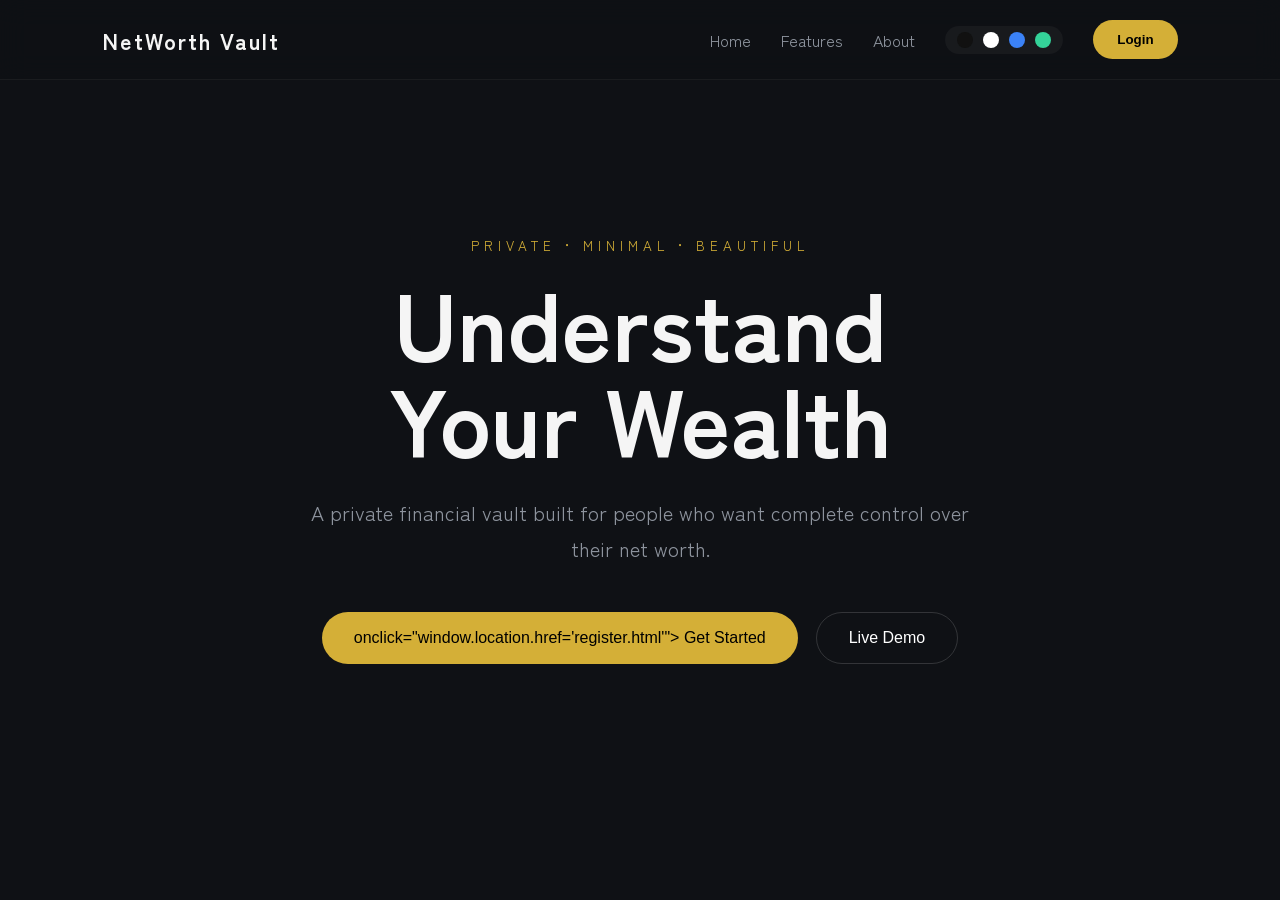
<file: index.html>
<!DOCTYPE html>
<html lang="en">

<head>
    <meta charset="UTF-8">
    <meta name="viewport" content="width=device-width, initial-scale=1.0">
    <title>NetWorth Vault</title>

    <link rel="stylesheet" href="style.css">
</head>

<body>

<header>

    <div class="logo">
        NetWorth Vault
    </div>

    <nav>

        <a href="#">Home</a>
        <a href="#">Features</a>
        <a href="#">About</a>

        <div class="theme-picker">

            <span class="theme black"></span>
            <span class="theme white"></span>
            <span class="theme blue"></span>
            <span class="theme green"></span>

        </div>

        <button onclick="window.location.href='login.html'">
            Login
        </button>

    </nav>

</header>


<section class="hero">

    <small>
        PRIVATE • MINIMAL • BEAUTIFUL
    </small>

    <h1>
        Understand<br>
        Your Wealth
    </h1>

    <p>

        A private financial vault built for people who
        want complete control over their net worth.

    </p>

    <div class="hero-buttons">

        <button class="primary">
        onclick="window.location.href='register.html'">

Get Started
        </button>

        <button class="secondary">
            Live Demo
        </button>

    </div>

</section>

<script src="script.js"></script>

</body>

</html>
</file>
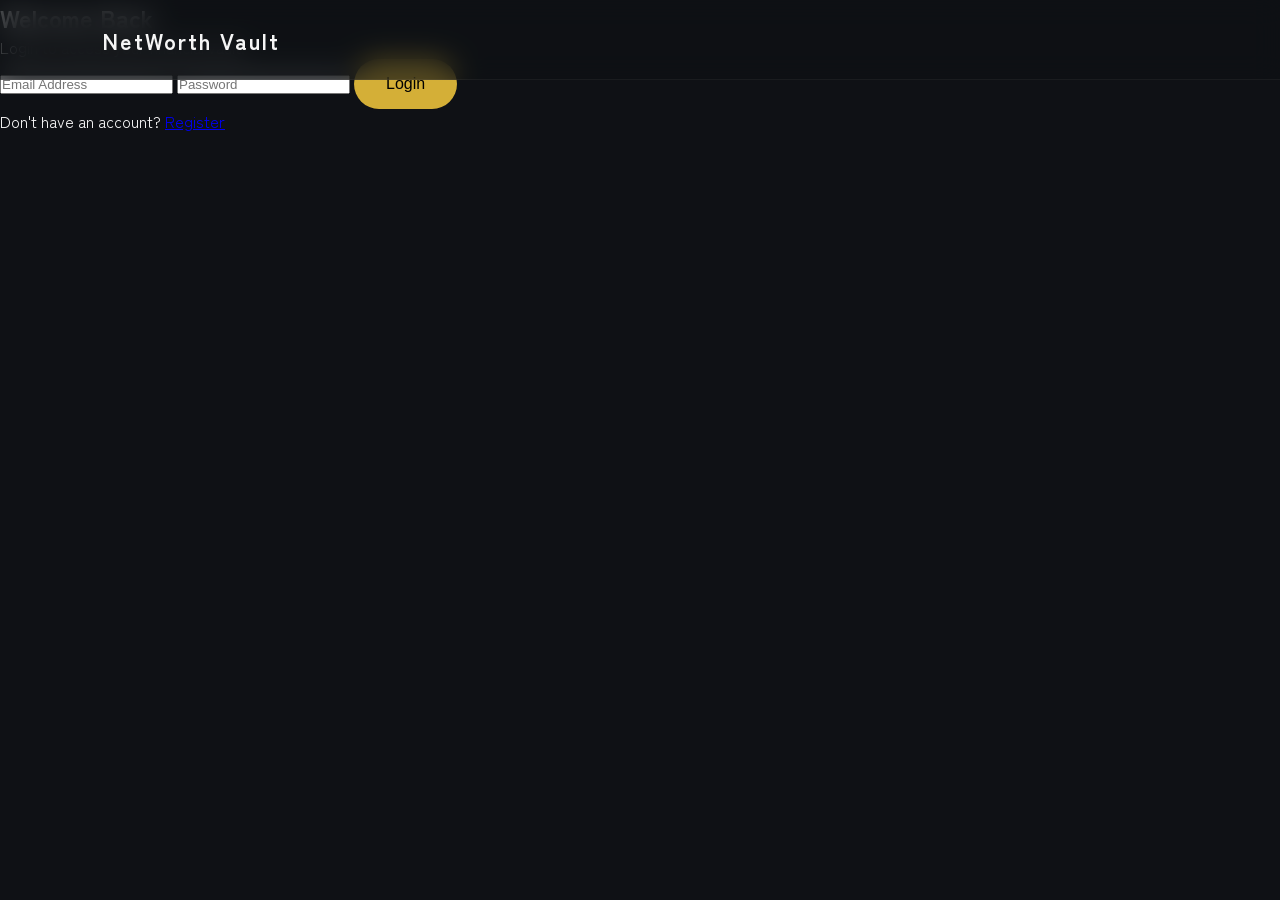
<file: dashboard.html>
<!DOCTYPE html>
<html lang="en">

<head>

<meta charset="UTF-8">

<meta name="viewport"
content="width=device-width, initial-scale=1.0">

<title>Dashboard | NetWorth Vault</title>

<link rel="stylesheet" href="style.css">

</head>

<body>

<header>

<div class="logo">

NetWorth Vault

</div>

<nav>

<a href="#">Dashboard</a>

<a href="#">Assets</a>

<a href="#">Liabilities</a>

<a href="#">Reports</a>

<button id="logoutBtn">

Logout

</button>

</nav>

</header>

<section class="dashboard">

<h1>

Financial Dashboard

</h1>

<div class="dashboard-grid">

<div class="card">

<h3>

Net Worth

</h3>

<h2>

₹0

</h2>

</div>

<div class="card">

<h3>

Assets

</h3>

<h2>

₹0

</h2>

</div>

<div class="card">

<h3>

Liabilities

</h3>

<h2>

₹0

</h2>

</div>

</div>

</section>

<script src="script.js"></script>

</body>

</html>
</file>
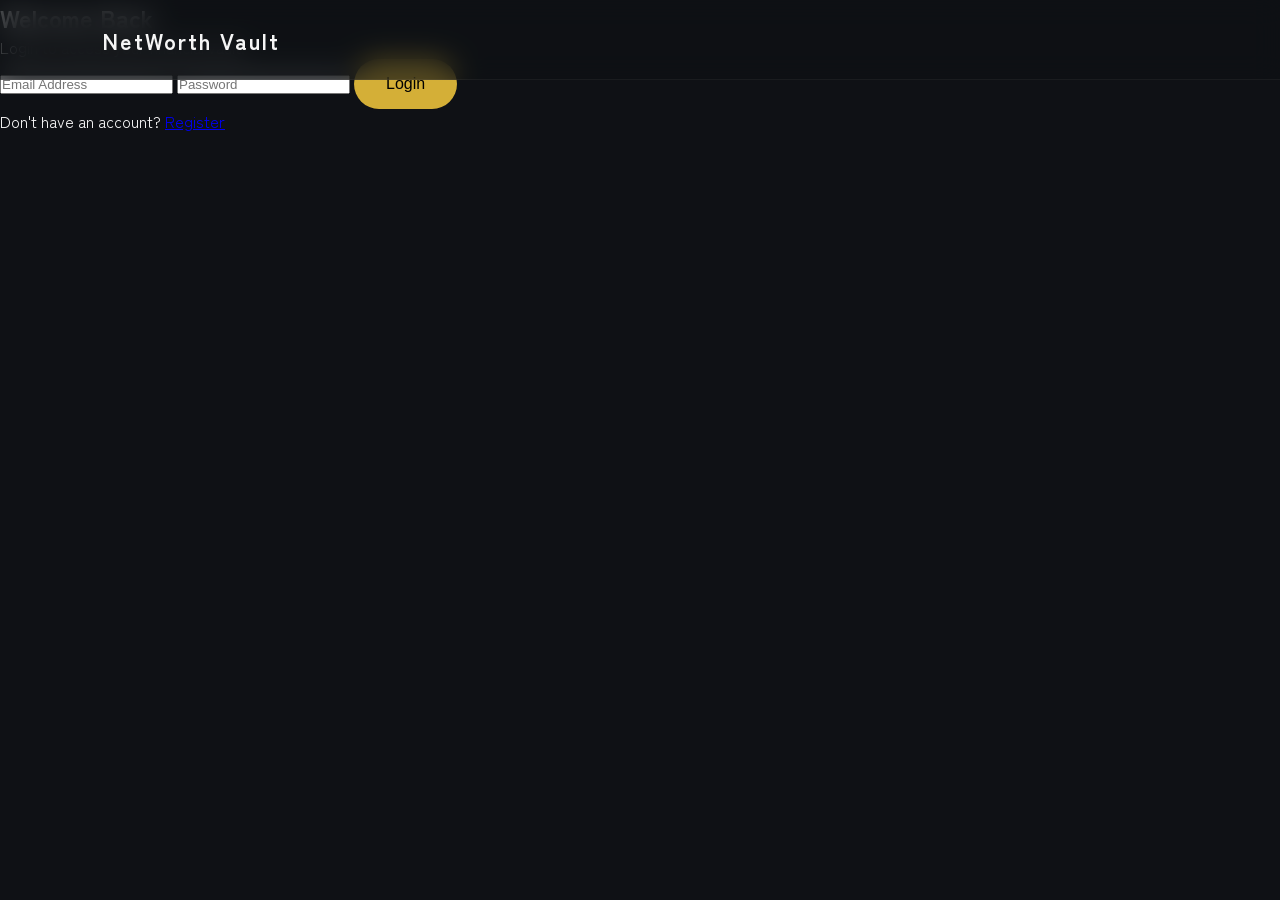
<file: login.html>
<!DOCTYPE html>
<html lang="en">

<head>

    <meta charset="UTF-8">

    <meta name="viewport"
          content="width=device-width, initial-scale=1.0">

    <title>Login | NetWorth Vault</title>

    <link rel="stylesheet" href="style.css">

</head>

<body>

<header>

    <div class="logo">

        NetWorth Vault

    </div>

</header>

<section class="login-container">

    <div class="login-card">

        <h1>

            Welcome Back

        </h1>

        <p>

            Login to access your financial vault.

        </p>

        <form>

            <input
                type="email"
                placeholder="Email Address"
            >

            <input
                type="password"
                placeholder="Password"
            >

            <button
                class="primary"
                type="submit">

                Login

            </button>

        </form>

        <div class="bottom-link">

            Don't have an account?

            <a href="register.html">

                Register

            </a>

        </div>

    </div>

</section>

<script src="script.js"></script>

</body>

</html>
</file>
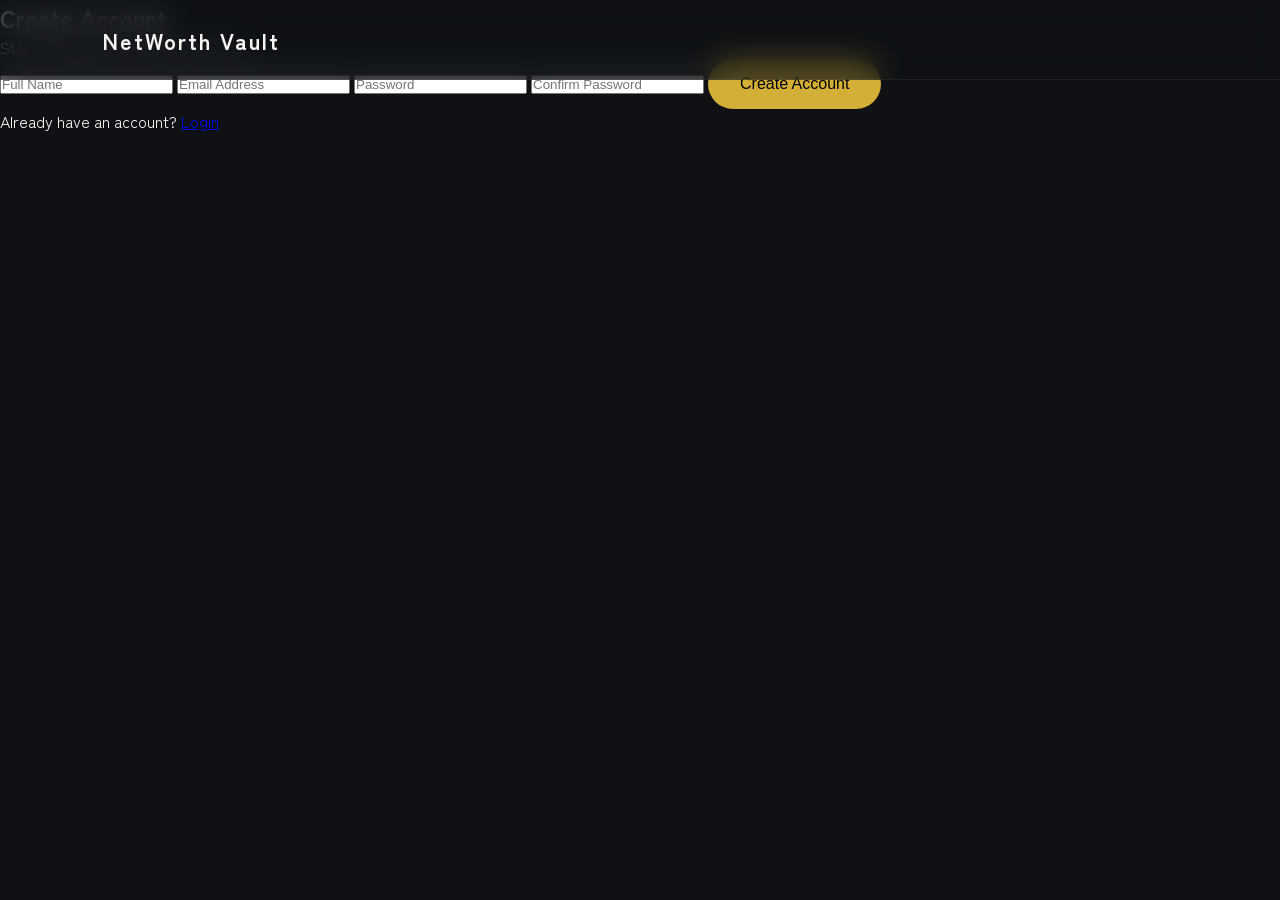
<file: register.html>
<!DOCTYPE html>
<html lang="en">

<head>

    <meta charset="UTF-8">
    <meta name="viewport" content="width=device-width, initial-scale=1.0">

    <title>Register | NetWorth Vault</title>

    <link rel="stylesheet" href="style.css">

</head>

<body>

<header>

    <div class="logo">
        NetWorth Vault
    </div>

</header>

<section class="login-container">

    <div class="login-card">

        <h1>Create Account</h1>

        <p>
            Start tracking your financial journey.
        </p>

        <form>

            <input
                type="text"
                placeholder="Full Name"
            >

            <input
                type="email"
                placeholder="Email Address"
            >

            <input
                type="password"
                placeholder="Password"
            >

            <input
                type="password"
                placeholder="Confirm Password"
            >

            <button
                class="primary"
                type="submit">

                Create Account

            </button>

        </form>

        <div class="bottom-link">

            Already have an account?

            <a href="login.html">

                Login

            </a>

        </div>

    </div>

</section>

<script src="script.js"></script>

</body>

</html>
</file>
<file: style.css>
/* ======================================
   NetWorth Vault
   Version 0.1.0
====================================== */

@import url('https://fonts.googleapis.com/css2?family=Zen+Kaku+Gothic+New:wght@300;400;500;700&display=swap');

:root{

    --bg:#0f1115;
    --surface:#171b22;
    --surface2:#20242d;

    --text:#f5f5f5;
    --muted:#8d939d;

    --gold:#d4af37;
    --green:#34d399;
    --red:#ef4444;

    --radius:22px;

}

*{
    margin:0;
    padding:0;
    box-sizing:border-box;
}

html{
    scroll-behavior:smooth;
}

body{

    font-family:"Zen Kaku Gothic New",sans-serif;

    background:var(--bg);

    color:var(--text);

    min-height:100vh;

    overflow-x:hidden;

}

/* ---------- Background ---------- */

body::before{

    content:"";

    position:fixed;

    inset:0;

    pointer-events:none;

    opacity:.04;

    background-image:

    linear-gradient(rgba(255,255,255,.08) 1px,transparent 1px),

    linear-gradient(90deg,rgba(255,255,255,.08) 1px,transparent 1px);

    background-size:50px 50px;

}

/* ---------- Header ---------- */

header{

    position:fixed;

    top:0;

    left:0;

    width:100%;

    height:80px;

    padding:0 8%;

    display:flex;

    align-items:center;

    justify-content:space-between;

    backdrop-filter:blur(14px);

    background:rgba(15,17,21,.65);

    border-bottom:1px solid rgba(255,255,255,.05);

    z-index:100;

}

.logo{

    font-size:22px;

    font-weight:700;

    letter-spacing:2px;

}

nav{

    display:flex;

    align-items:center;

    gap:30px;

}

nav a{

    color:var(--muted);

    text-decoration:none;

    transition:.25s;

}

nav a:hover{

    color:white;

}

nav button{

    padding:12px 24px;

    border:none;

    border-radius:999px;

    background:var(--gold);

    font-weight:700;

    cursor:pointer;

}

/* ---------- Theme Picker ---------- */

.theme-picker{

    display:flex;

    gap:10px;

    padding:6px 12px;

    border-radius:999px;

    background:rgba(255,255,255,.04);

}

.theme{

    width:16px;

    height:16px;

    border-radius:50%;

    cursor:pointer;

}

.black{background:#111;}
.white{background:white;}
.blue{background:#3b82f6;}
.green{background:#34d399;}

/* ---------- Hero ---------- */

.hero{

    min-height:100vh;

    display:flex;

    flex-direction:column;

    justify-content:center;

    align-items:center;

    text-align:center;

    padding:40px;

}

.hero small{

    color:var(--gold);

    letter-spacing:5px;

    margin-bottom:18px;

}

.hero h1{

    font-size:clamp(52px,8vw,96px);

    line-height:1;

    margin-bottom:30px;

}

.hero p{

    max-width:700px;

    color:var(--muted);

    font-size:20px;

    line-height:1.8;

    margin-bottom:45px;

}

.hero-buttons{

    display:flex;

    gap:18px;

}

.primary,
.secondary{

    padding:16px 32px;

    border-radius:999px;

    cursor:pointer;

    font-size:16px;

    transition:.25s;

}

.primary{

    border:none;

    background:var(--gold);

}

.secondary{

    background:transparent;

    border:1px solid rgba(255,255,255,.15);

    color:white;

}

.primary:hover,
.secondary:hover{

    transform:translateY(-3px);

}
</file>
